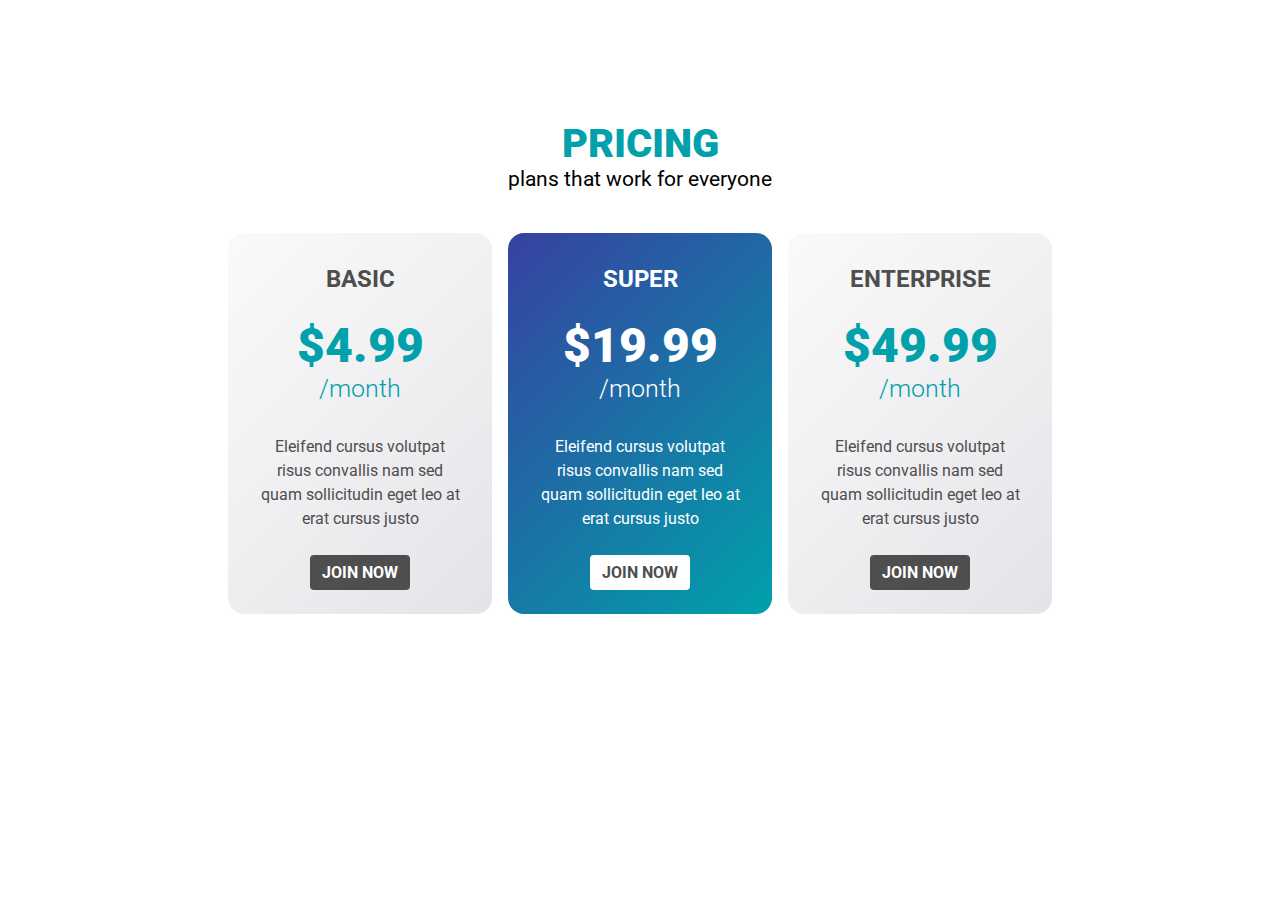
<file: module-1/03-pricing-cards-1/code/index.html>
<!DOCTYPE html>
<html lang="en">

<head>
  <meta charset="UTF-8">
  <meta name="viewport" content="width=device-width, initial-scale=1.0">
  <title>Pricing</title>
  <link href="https://fonts.googleapis.com/css2?family=Roboto:wght@300;700;900&display=swap" rel="stylesheet">
  <link rel="stylesheet" href="styles.css">
</head>

<body>
  <h1>pricing</h1>
  <p class="subhead">plans that work for everyone</p>

  <div class="plans">
    <div class="plan light">
      <h2>basic</h2>
      <p class="price">
        $4.99<span>/month</span>
      </p>
      <p class="description">Eleifend cursus volutpat risus convallis nam sed quam sollicitudin eget leo at
        erat
        cursus justo</p>
      <a href="#" class="button">Join Now</a>
    </div>

    <div class="plan">
      <h2>super</h2>
      <p class="price">
        $19.99<span>/month</span>
      </p>
      <p class="description">Eleifend cursus volutpat risus convallis nam sed quam sollicitudin eget leo at
        erat
        cursus justo</p>
      <a href="#" class="button">Join Now</a>
    </div>

    <div class="plan light">
      <h2>Enterprise</h2>
      <p class="price">
        $49.99<span>/month</span>
      </p>
      <p class="description">Eleifend cursus volutpat risus convallis nam sed quam sollicitudin eget leo at
        erat
        cursus justo</p>
      <a href="#" class="button">Join Now</a>
    </div>
  </div>
</body>

</html>
</file>
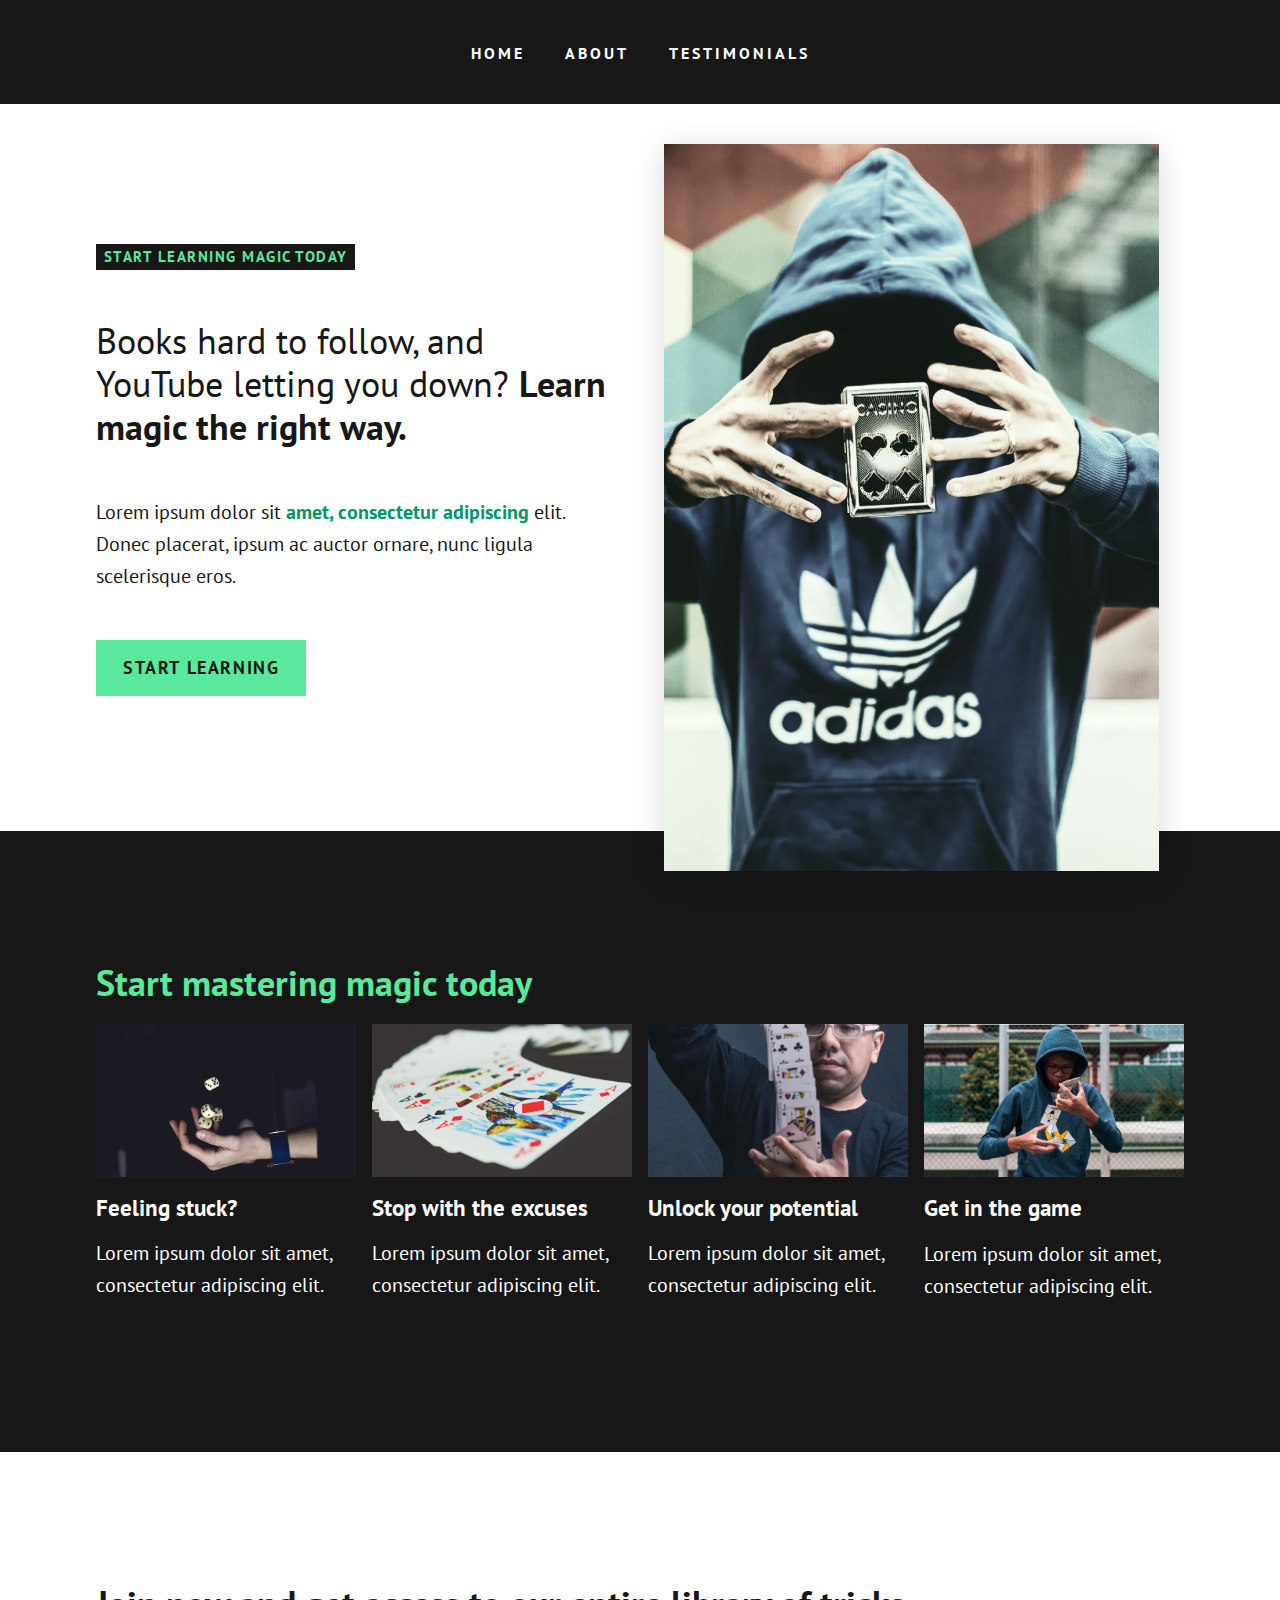
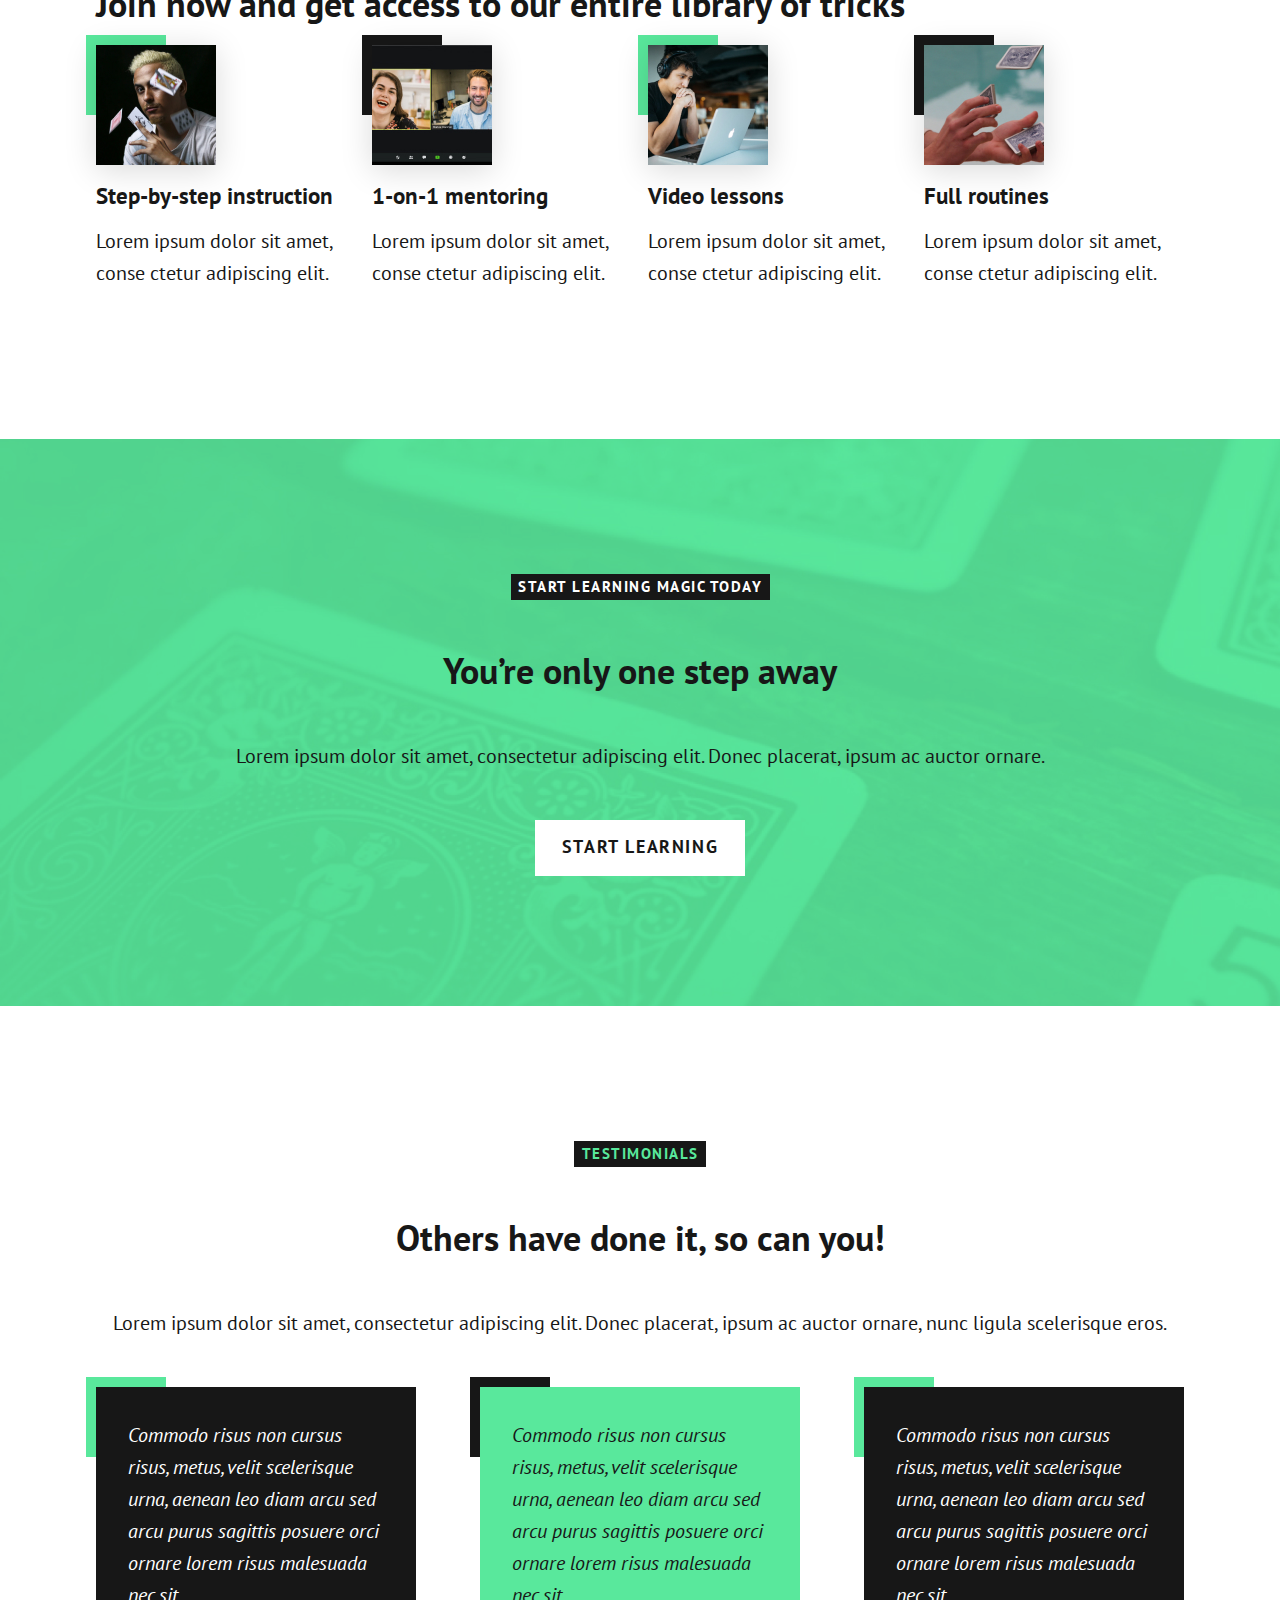
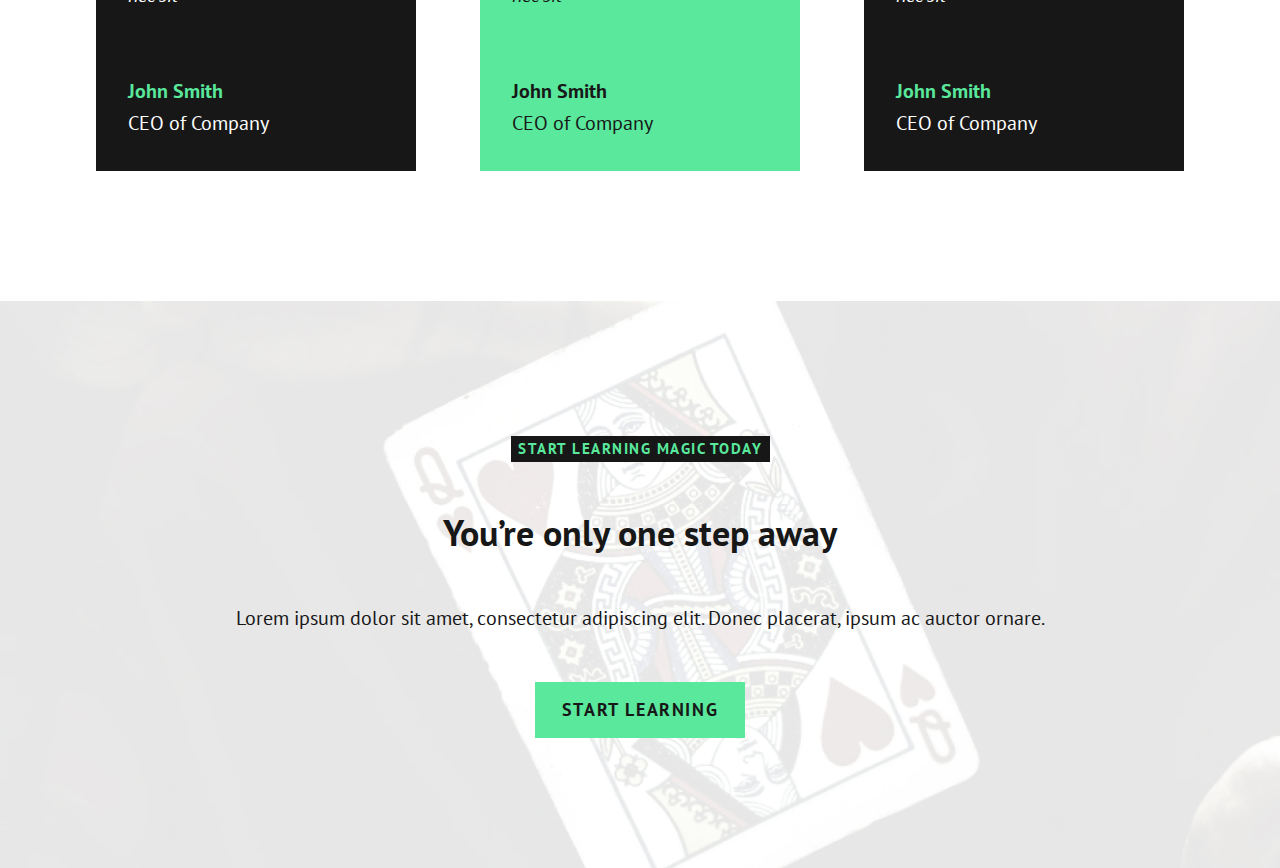
<file: module-2/05-updated-magic-site/02 - finished/index.html>
<!DOCTYPE html>
<html lang="en">

<head>
  <meta charset="UTF-8">
  <meta name="viewport" content="width=device-width, initial-scale=1.0">

  <!-- Google Font -->
  <link href="https://fonts.googleapis.com/css2?family=PT+Sans:wght@400;700&display=swap" rel="stylesheet">

  <!-- Our stylesheet -->
  <link rel="stylesheet" href="style.css">

  <title>Magic is in the air</title>
</head>

<body>
  <header class="bg-dark">
    <div class="container">
      <nav class="primary-nav">
        <ul class="nav-list">
          <li><a href="#">Home</a></li>
          <li><a href="#">About</a></li>
          <li><a href="#">Testimonials</a></li>
        </ul>
      </nav>
    </div>
  </header>
  <main>
    <section class="hero">
      <div class="container">
        <div class="split a-center">
          <div class="flow-content flow-content--large">
            <h1 class="section-title">Start learning magic today</h1>
            <p class="h2 page-heading">Books hard to follow, and YouTube letting you down? <strong>Learn magic the right
                way.</strong>
            </p>
            <p>Lorem ipsum dolor sit <a href="#">amet, consectetur adipiscing</a> elit. Donec placerat, ipsum ac
              auctor
              ornare, nunc
              ligula scelerisque eros.</p>
            <a href="#" class="btn">Start learning</a>
          </div>
          <div>
            <img class="shadow" src="assets/hero.jpg"
              alt="man with a deck of cards floating between his hands, which are in front of his concealed face">
          </div>
        </div>
      </div> <!-- /container -->
    </section>

    <section class="bg-dark">
      <div class="container">
        <h2 class="text-accent">Start mastering magic today</h2>
        <ul class="split">
          <li class="flow-content">
            <img src="assets/feature-01.jpg" alt="dice falling into a hand">
            <h3>Feeling stuck?</h3>
            <p>Lorem ipsum dolor sit amet, consectetur adipiscing elit. </p>
          </li>
          <li class="flow-content">
            <img src="assets/feature-02.jpg" alt="cards spread on a table">
            <h3>Stop with the excuses</h3>
            <p>Lorem ipsum dolor sit amet, consectetur adipiscing elit. </p>
          </li>
          <li class="flow-content">
            <img src="assets/feature-03.jpg" alt="man riffling cards">
            <h3>Unlock your potential</h3>
            <p>Lorem ipsum dolor sit amet, consectetur adipiscing elit. </p>
          </li>
          <li class="flow-content">
            <img src="assets/feature-04.jpg" alt="teenager doing cardestry">
            <h3>Get in the game</h3>
            <p>Lorem ipsum dolor sit amet, consectetur adipiscing elit. </p>
          </li>
        </ul>
      </div> <!-- /container -->
    </section>

    <section class="join-now">
      <div class="container">
        <h2>Join now and get access to our entire library of tricks</h2>


        <ul class="split">
          <li class="flow-content corner-square">
            <img class="shadow" src="assets/all-access-03.jpg" alt="man with cards flying in front of him">
            <h3>Step-by-step instruction</h3>
            <p>Lorem ipsum dolor sit amet, conse ctetur adipiscing elit.</p>
          </li>
          <li class="flow-content corner-square">
            <img class="shadow" src="assets/all-access-04.jpg" alt="woman and man talking over video conference">
            <h3>1-on-1 mentoring</h3>
            <p>Lorem ipsum dolor sit amet, conse ctetur adipiscing elit.</p>
          </li>
          <li class="flow-content corner-square">
            <img class="shadow" src="assets/all-access-01.jpg" alt="man in front of laptop with earphonese on">
            <h3>Video lessons</h3>
            <p>Lorem ipsum dolor sit amet, conse ctetur adipiscing elit.</p>
          </li>
          <li class="flow-content corner-square">
            <img class="shadow" src="assets/all-access-02.jpg" alt="close up of hands holding cards">
            <h3>Full routines</h3>
            <p>Lorem ipsum dolor sit amet, conse ctetur adipiscing elit.</p>
          </li>
        </ul>
      </div> <!-- /container -->
    </section>

    <section class="bg-accent cta">
      <div class="container flow-content flow-content--large">
        <h2 class="section-title">Start learning magic today</h2>
        <p class="h2">You’re only one step away</p>
        <p>Lorem ipsum dolor sit amet, consectetur adipiscing elit. Donec placerat, ipsum ac auctor
          ornare.</p>
        <a href="#" class="btn">Start Learning</a>
      </div> <!-- /container -->
    </section>

    <section class="testimonials">
      <div class="container flow-content flow-content--large">
        <h2 class="section-title">Testimonials</h2>
        <p class="h2">Others have done it, so can you!</p>
        <p>Lorem ipsum dolor sit amet, consectetur adipiscing elit. Donec placerat, ipsum ac auctor
          ornare, nunc ligula
          scelerisque eros.</p>
        <div class="split">
          <div class="testimonial bg-dark corner-square">
            <p>Commodo risus non cursus risus, metus, velit scelerisque urna, aenean leo diam arcu sed arcu purus
              sagittis
              posuere orci ornare lorem risus malesuada nec sit</p>
            <p class="name">John Smith</p>
            <p class="position">CEO of Company</p>
          </div>
          <div class="testimonial bg-accent corner-square">
            <p>Commodo risus non cursus risus, metus, velit scelerisque urna, aenean leo diam arcu sed arcu purus
              sagittis
              posuere orci ornare lorem risus malesuada nec sit</p>
            <p class="name">John Smith</p>
            <p class="position">CEO of Company</p>
          </div>
          <div class="testimonial bg-dark corner-square">
            <p>Commodo risus non cursus risus, metus, velit scelerisque urna, aenean leo diam arcu sed arcu purus
              sagittis
              posuere orci ornare lorem risus malesuada nec sit</p>
            <p class="name">John Smith</p>
            <p class="position">CEO of Company</p>
          </div>
        </div>
      </div>
    </section>

    <section class="cta bg-light">
      <div class="container flow-content flow-content--large">
        <h2 class="section-title">Start learning magic today</h2>
        <p class="h2">You’re only one step away</p>
        <p>Lorem ipsum dolor sit amet, consectetur adipiscing elit. Donec placerat, ipsum ac auctor
          ornare.</p>
        <a href="#" class="btn">Start Learning</a>
      </div> <!-- /container -->
    </section>

  </main>
</body>

</html>
</file>
<file: module-1/03-pricing-cards-1/code/styles.css>
body {
  font-family: "Roboto", sans-serif;
  text-align: center;
}

h1 {
  font-size: 2.5rem;
  text-transform: uppercase;
  color: #00a1ab;
  font-weight: 900;
  margin-top: 3em;
  margin-bottom: 0;
}

.subhead {
  font-size: 1.3125rem;
  margin-top: 0;
  margin-bottom: 2em;
}

.plans {
  display: flex;
  justify-content: center;
}

.plan {
  color: var(--color, #fff);
  background: var(--bg, linear-gradient(-45deg, #00a1ab, #3741a0));
  width: 200px;
  padding: 2em;
  border-radius: 1em;
  margin: 0 0.5em;
}

.plan.light {
  --bg: linear-gradient(-45deg, #E5E3E8, #FAFAFA);
  --color: #4E4E4E;
}

.plan h2 {
  text-transform: uppercase;
  margin: 0 0 1em;
}

.plan.light .price {
  color: #00a1ab;
}

.plan .price {
  font-size: 3rem;
  font-weight: 900;
  margin: 0;
}

.plan .price span {
  display: block;
  font-size: 1.5625rem;
  font-weight: 300;
}

.plan .description {
  margin: 2em 0;
  line-height: 1.5;
}

.plan .button {
  background: var(--bg, white);
  color: var(--color, #4e4e4e);
  text-decoration: none;
  padding: 0.5em 0.75em;
  border-radius: 0.25em;
  text-transform: uppercase;
  font-weight: 700;
}

.plan.light .button {
  --bg: #4e4e4e;
  --color: white;
}
</file>
<file: module-2/05-updated-magic-site/02 - finished/style.css>
/* Custom properties */

:root {
  --spacer: 1rem;

  --clr-neutral-900: #171717;
  --clr-neutral-700: #333;
  --clr-neutral-300: #cfcfcf;
  --clr-neutral-100: #fff;
  --clr-accent-400: #59e89c;
  --clr-accent-500: #00986a;

  --ff-primary: "PT Sans", sans-serif;

  --fs-700: 2.25rem;
  --fs-600: 1.5rem;
  --fs-500: 1.25rem;
  --fs-400: 1.125rem;
  --fs-300: 0.9375rem;

  --fw-700: 700;
  --fw-400: 400;

  --box-shadow: 0 0.25em 1.5em rgba(0, 0, 0, 0.15);
}

/* reset */

*,
*::before,
*::after {
  box-sizing: border-box;
}

h1,
.h1,
h2,
.h2,
h3,
.h3,
h4,
.h4 {
  line-height: 1.2;
}

h1,
h2,
h3,
p {
  margin: 0;
}

ul[class],
ol[class] {
  list-style: none;
  padding: 0;
}

img {
  max-width: 100%;
  height: auto;
  display: block;
}

/* Utility classes */
.flow-content > * + * {
  margin-top: var(--flow-space, var(--spacer));
}

.flow-content--large {
  --flow-space: 3rem;
}

.container {
  padding: 0 var(--spacer);
  max-width: 70rem;
  margin: 0 auto;
}

.split {
  display: flex;
  flex-direction: column;
  /* gap: var(--spacer); */
}

.split > * + * {
  margin: calc(var(--spacer) * 3) 0 0 0;
}

@media (min-width: 40em) {
  .split {
    flex-direction: row;
    justify-content: space-between;
  }

  .split > * {
    flex-basis: 100%;
  }

  .split > * + * {
    margin: 0 0 0 var(--gap, var(--spacer));
  }
}

.a-center {
  align-items: center;
}

.shadow {
  box-shadow: var(--box-shadow);
}

[class*="bg-"] {
  color: var(--fg, red);
  background: var(--bg, purple);
}

.bg-dark {
  --fg: var(--clr-neutral-100);
  --bg: var(--clr-neutral-900);
  --accent: var(--clr-accent-400);
}
.bg-accent {
  --fg: var(--clr-neutral-900);
  --bg: var(--clr-accent-400);
  --accent: var(--clr-neutral-100);
}

.bg-light {
  --fg: var(--clr-neutral-900);
  --bg: var(--clr-neutral-100);
  --accent: var(--clr-accent-400);
}

/* .bg-dark {
  color: var(--clr-neutral-100);
  background: var(--clr-neutral-900);
} */

.text-accent {
  color: var(--accent, var(--clr-accent-400));
}

.corner-square {
  position: relative;
}
.corner-square:nth-of-type(2n) {
  --accent: var(--clr-neutral-900);
}

.corner-square::before {
  content: "";
  display: block;
  width: 5rem;
  height: 5rem;
  background: var(--accent, var(--clr-accent-400));
  position: absolute;
  left: -0.5em;
  top: -0.5em;
  z-index: -1;
}

/* general styling */

body {
  font-family: var(--ff-primary);
  font-size: var(--fs-500);
  font-weight: var(--fw-400);
  color: var(--clr-neutral-900);
  margin: 0;
  line-height: 1.6;
}

h2,
.h2 {
  font-size: var(--fs-700);
  font-weight: var(--fw-700);
}

a {
  color: var(--clr-accent-500);
  text-decoration: none;
  font-weight: var(--fw-700);
}

.page-heading {
  font-weight: var(--fw-400);
}

.section-title {
  display: inline-block;
  font-size: var(--fs-300);
  text-transform: uppercase;
  letter-spacing: 0.1em;
  background: var(--fg, var(--clr-neutral-900));
  color: var(--accent, var(--clr-accent-400));
  padding: 0.25em 0.5em;
}

.btn {
  display: inline-block;
  text-decoration: none;
  text-transform: uppercase;
  letter-spacing: 0.1rem;
  font-weight: 700;
  font-size: 1.125rem;
  color: inherit;
  padding: 0.75em 1.5em;
  background-color: var(--accent, var(--clr-accent-400));
  color: var(--fg, var(--clr-neutral-900));
}

.btn-primary {
  background-color: var(--accent, var(--clr-accent-400));
  color: var(--fg, var(--clr-neutral-900));
}

/* navigation */

header {
  padding: var(--spacer) 0;
}

@media (min-width: 40em) {
  header {
    position: sticky;
    z-index: 1000;
    top: 0;
  }
}

.logo {
  max-width: 3rem;
}

.nav-list {
  display: flex;
  justify-content: center;
  gap: 2em;
}

.nav-list a {
  font-size: 1rem;
  text-decoration: none;
  color: var(--clr-neutral-100);
  text-transform: uppercase;
  letter-spacing: 3px;
}

.nav-list a:hover {
  color: var(--clr-accent-400);
}

/* general layout */
section {
  padding: 4.125rem 0;
}

@media (min-width: 40em) {
  section {
    padding: 8.125rem 0;
  }
}

/* individual sections */

.hero {
  --gap: 3rem;
}

.hero img {
  transform: translateY(2em);
}

@media (min-width: 40em) {
  .hero {
    padding: 0;
  }
}

.cta {
  background-size: cover;
  background-blend-mode: multiply;
  text-align: center;
}

.cta.bg-accent {
  background-image: url(assets/cta-bg-1.jpg);
}
.cta.bg-light {
  background-image: url(assets/cta-bg-2.jpg);
}

.testimonials {
  --gap: 4rem;
  text-align: center;
}

.testimonial {
  text-align: left;
  padding: calc(var(--spacer) * 2);
}

.testimonial > p:first-of-type {
  font-style: italic;
}

.testimonial .name {
  font-weight: var(--fw-700);
  margin-top: 4rem;
  color: var(--accent);
}

/* .testimonial.bg-accent {
  --accent: var(--clr-neutral-900);
} */
</file>
